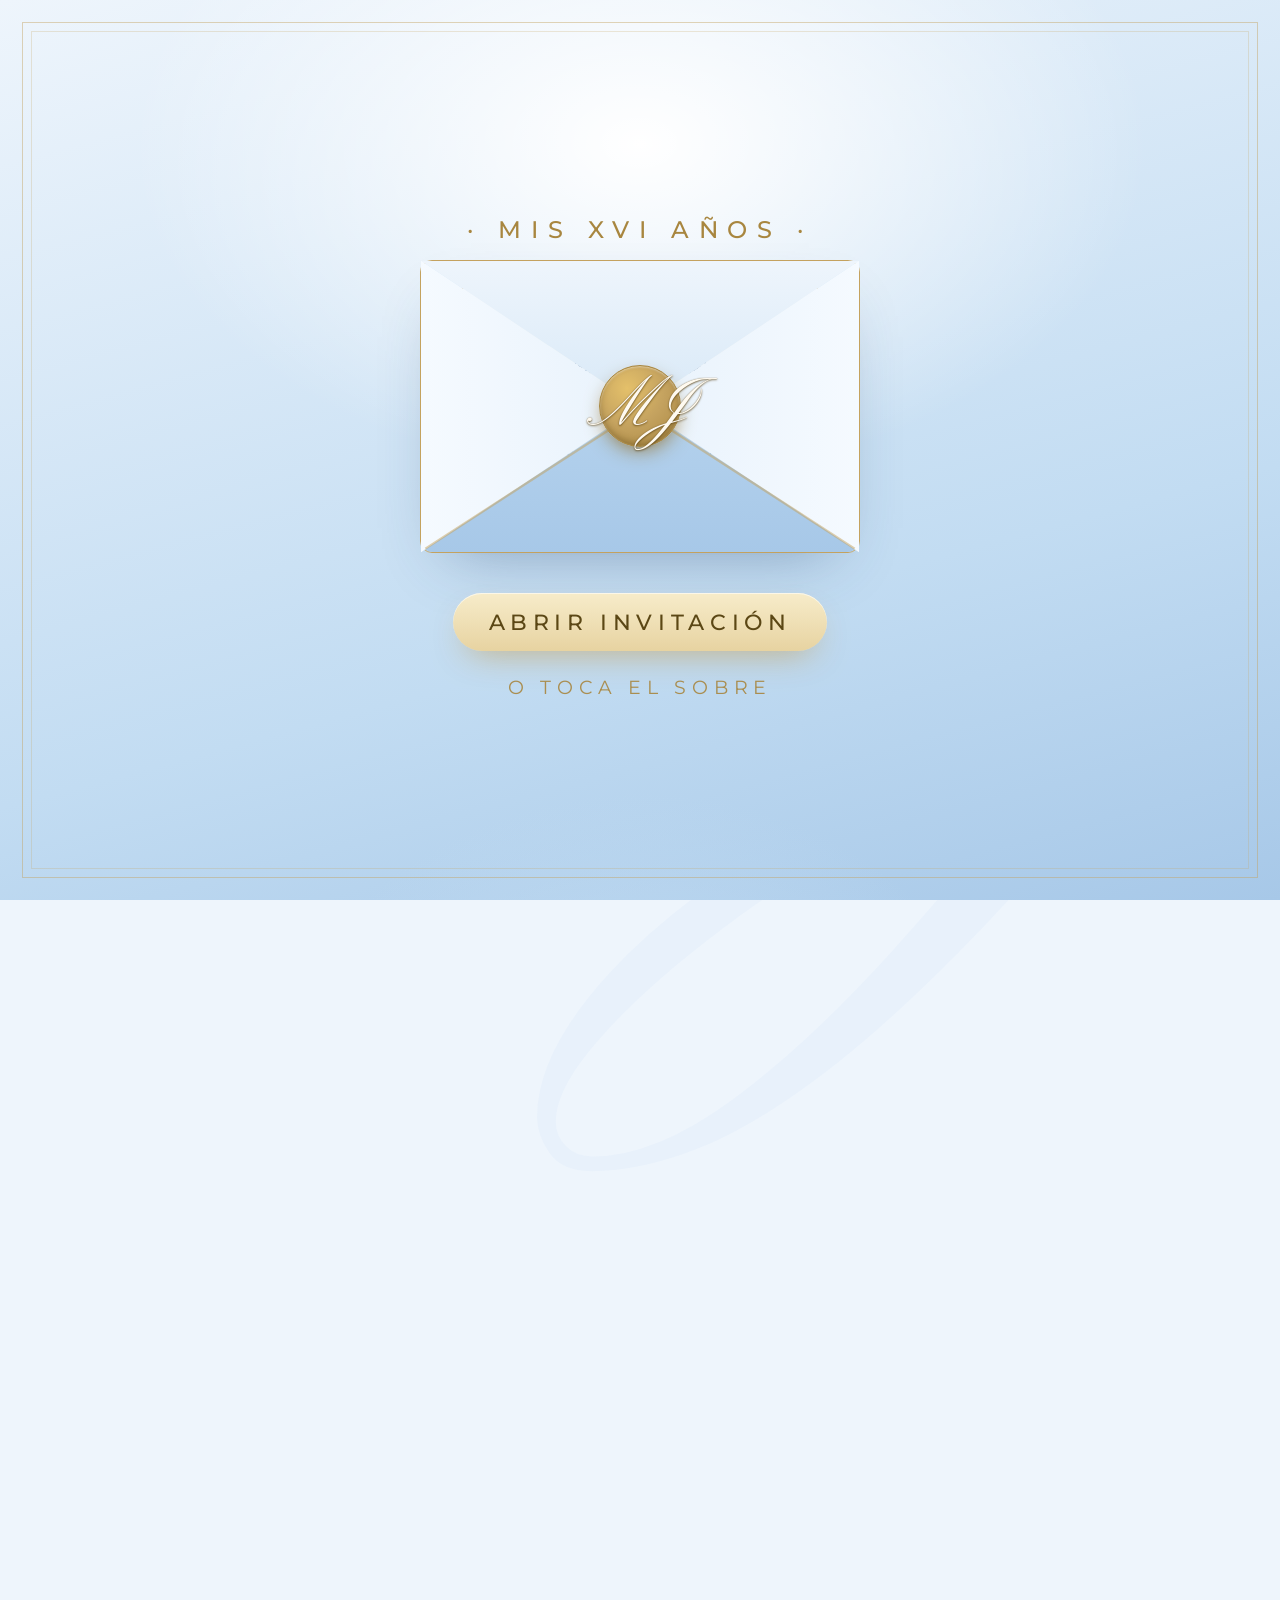
<file: invitacion-majo.html>
<!DOCTYPE html>
<html lang="es">
<head>
<meta charset="UTF-8" />
<meta name="viewport" content="width=device-width, initial-scale=1.0, viewport-fit=cover" />
<title>Mis XVI · María José</title>
<meta name="description" content="Con cariño, te invito a celebrar mis XVI años — María José Perdomo Trujillo" />
<link rel="preconnect" href="https://fonts.googleapis.com" />
<link rel="preconnect" href="https://fonts.gstatic.com" crossorigin />
<link href="https://fonts.googleapis.com/css2?family=Cormorant+Garamond:ital,wght@0,300;0,400;0,500;0,600;1,300;1,400&family=Pinyon+Script&family=Montserrat:wght@300;400;500&display=swap" rel="stylesheet" />
<link rel="stylesheet" href="styles.css" />
</head>
<!-- ============================================================
     📷  PLANTILLA DE IMÁGENES  (dónde van las fotos)
     ------------------------------------------------------------
     1) Crea una carpeta llamada  "fotos"  junto a este archivo.
     2) Guarda ahí tus imágenes y deja estos nombres (o cámbialos):
          fotos/maria-jose.jpg   → FOTO PRINCIPAL  (vertical 3:4, ~900x1200)
          fotos/recuerdo-1.jpg   → GALERÍA grande   (horizontal 16:9, ~1280x720)
          fotos/recuerdo-2.jpg   → GALERÍA pequeña  (cuadrada 1:1, ~800x800)
          fotos/recuerdo-3.jpg   → GALERÍA pequeña  (cuadrada 1:1, ~800x800)
     Mientras no exista la foto, se ve un recuadro "Tu foto aquí".
     Cada bloque de foto está marcado abajo con  <!-- 📷 FOTO ... -->
     ============================================================ -->
<body class="locked">

<div class="bg"><span class="watermark">MJ</span></div>

<!-- esquinas doradas del marco -->
<div class="frame">
  <span class="corner tl"><svg viewBox="0 0 42 42" fill="none" stroke="#c4a25f" stroke-width="1"><path d="M2 40 C 2 18, 18 2, 40 2"/><path d="M2 30 C 2 15, 15 2, 30 2" opacity=".55"/><path d="M2 21 C 2 12, 12 2, 21 2" opacity=".35"/><circle cx="9" cy="9" r="1.7" fill="#c4a25f" stroke="none"/></svg></span>
  <span class="corner tr"><svg viewBox="0 0 42 42" fill="none" stroke="#c4a25f" stroke-width="1"><path d="M2 40 C 2 18, 18 2, 40 2"/><path d="M2 30 C 2 15, 15 2, 30 2" opacity=".55"/><path d="M2 21 C 2 12, 12 2, 21 2" opacity=".35"/><circle cx="9" cy="9" r="1.7" fill="#c4a25f" stroke="none"/></svg></span>
  <span class="corner bl"><svg viewBox="0 0 42 42" fill="none" stroke="#c4a25f" stroke-width="1"><path d="M2 40 C 2 18, 18 2, 40 2"/><path d="M2 30 C 2 15, 15 2, 30 2" opacity=".55"/><path d="M2 21 C 2 12, 12 2, 21 2" opacity=".35"/><circle cx="9" cy="9" r="1.7" fill="#c4a25f" stroke="none"/></svg></span>
  <span class="corner br"><svg viewBox="0 0 42 42" fill="none" stroke="#c4a25f" stroke-width="1"><path d="M2 40 C 2 18, 18 2, 40 2"/><path d="M2 30 C 2 15, 15 2, 30 2" opacity=".55"/><path d="M2 21 C 2 12, 12 2, 21 2" opacity=".35"/><circle cx="9" cy="9" r="1.7" fill="#c4a25f" stroke="none"/></svg></span>
</div>

<!-- ===== DEFINICIONES SVG (mariposas + filigrana) ===== -->
<svg width="0" height="0" style="position:absolute" aria-hidden="true"><defs>
  <linearGradient id="bgrad" x1="0" y1="0" x2="1" y2="1">
    <stop offset="0%" stop-color="#eaf3fc"/><stop offset="50%" stop-color="#a7c8e8"/><stop offset="100%" stop-color="#7ea9d6"/>
  </linearGradient>
  <linearGradient id="ggrad" x1="0" y1="0" x2="1" y2="1">
    <stop offset="0%" stop-color="#f6efdc"/><stop offset="50%" stop-color="#e7d3a1"/><stop offset="100%" stop-color="#c4a25f"/>
  </linearGradient>
  <!-- mariposa azul (contorno dorado) -->
  <symbol id="bf" viewBox="0 0 100 100">
    <g class="w" fill="url(#bgrad)" stroke="#c4a25f" stroke-width="1" stroke-opacity=".65">
      <path d="M50 40 C 62 12, 94 9, 89 34 C 86 49, 64 49, 50 46 Z"/>
      <path d="M50 40 C 38 12, 6 9, 11 34 C 14 49, 36 49, 50 46 Z"/>
      <path d="M50 49 C 60 55, 80 60, 73 77 C 67 90, 52 74, 50 58 Z"/>
      <path d="M50 49 C 40 55, 20 60, 27 77 C 33 90, 48 74, 50 58 Z"/>
    </g>
    <g fill="#c4a25f" opacity=".7"><circle cx="68" cy="30" r="2.4"/><circle cx="32" cy="30" r="2.4"/></g>
    <ellipse cx="50" cy="49" rx="2" ry="15" fill="#5f86b6"/>
    <path d="M50 35 C 47 24, 41 21, 37 19" fill="none" stroke="#5f86b6" stroke-width="1.1" stroke-linecap="round"/>
    <path d="M50 35 C 53 24, 59 21, 63 19" fill="none" stroke="#5f86b6" stroke-width="1.1" stroke-linecap="round"/>
  </symbol>
  <!-- mariposa dorada -->
  <symbol id="bf-gold" viewBox="0 0 100 100">
    <g class="w" fill="url(#ggrad)" stroke="#a8863f" stroke-width="1" stroke-opacity=".7">
      <path d="M50 40 C 62 12, 94 9, 89 34 C 86 49, 64 49, 50 46 Z"/>
      <path d="M50 40 C 38 12, 6 9, 11 34 C 14 49, 36 49, 50 46 Z"/>
      <path d="M50 49 C 60 55, 80 60, 73 77 C 67 90, 52 74, 50 58 Z"/>
      <path d="M50 49 C 40 55, 20 60, 27 77 C 33 90, 48 74, 50 58 Z"/>
    </g>
    <g fill="#fff" opacity=".55"><circle cx="68" cy="30" r="2.4"/><circle cx="32" cy="30" r="2.4"/></g>
    <ellipse cx="50" cy="49" rx="2" ry="15" fill="#a8863f"/>
    <path d="M50 35 C 47 24, 41 21, 37 19" fill="none" stroke="#a8863f" stroke-width="1.1" stroke-linecap="round"/>
    <path d="M50 35 C 53 24, 59 21, 63 19" fill="none" stroke="#a8863f" stroke-width="1.1" stroke-linecap="round"/>
  </symbol>
  <!-- filigrana con mariposa al centro -->
  <symbol id="flourish" viewBox="0 0 240 48">
    <g stroke="#c4a25f" stroke-width="1.4" fill="none" stroke-linecap="round">
      <path d="M138 24 C 154 24, 160 12, 174 16 C 186 19, 182 30, 194 29 C 202 28, 203 20, 210 21 C 216 22, 215 27, 220 26"/>
      <path d="M102 24 C 86 24, 80 12, 66 16 C 54 19, 58 30, 46 29 C 38 28, 37 20, 30 21 C 24 22, 25 27, 20 26"/>
    </g>
    <g fill="#c4a25f"><circle cx="222" cy="25.5" r="2"/><circle cx="18" cy="25.5" r="2"/></g>
    <use href="#bf" x="104" y="8" width="32" height="32"/>
  </symbol>
  <!-- destello de 4 puntas -->
  <symbol id="spark" viewBox="0 0 24 24">
    <path d="M12 1 C 12.6 7.5 16.5 11.4 23 12 C 16.5 12.6 12.6 16.5 12 23 C 11.4 16.5 7.5 12.6 1 12 C 7.5 11.4 11.4 7.5 12 1 Z" fill="currentColor"/>
  </symbol>
</defs></svg>

<!-- ===== PORTADA (SOBRE) ===== -->
<div class="cover" id="cover">
  <div class="frame-in"></div>
  <div class="eyebrow">· Mis XVI años ·</div>

  <div class="env-scene">
    <div class="envelope" id="envelope">
      <!-- carta oculta que sube al abrir -->
      <div class="letter">
        <div class="l-mono script">María José</div>
        <div class="l-sub">Mis XVI años</div>
        <span class="l-line"></span>
        <div class="l-date">Sábado 12 · Sep · 2026</div>
      </div>
      <div class="env-flap-left"></div>
      <div class="env-flap-right"></div>
      <div class="env-flap-bottom"></div>
      <svg class="env-seams" viewBox="0 0 300 200" preserveAspectRatio="none" aria-hidden="true">
        <path d="M3 197 L150 102 L297 197" fill="none" stroke="#c4a25f" stroke-opacity=".5" stroke-width="1.6" stroke-linejoin="round"/>
      </svg>
      <div class="env-flap-top"></div>
      <span class="seal">MJ</span>
    </div>
  </div>

  <div class="guest" id="coverGuest" hidden>
    <span class="label">Reservado para</span>
    <span class="who" id="coverGuestName"></span>
  </div>

  <button class="open-btn" id="openBtn">Abrir invitación</button>
  <div class="cover-cap">o toca el sobre</div>
</div>

<!-- ===== CONTENIDO ===== -->
<main class="scroller">

  <!-- HERO / RESUMEN (toda la info principal aquí arriba) -->
  <section class="hero" id="top">
    <div class="inner">
      <div class="eyebrow">Te espero para celebrar mis XVI</div>
      <div class="script name">María José</div>
      <div class="surname">Perdomo Trujillo</div>
      <svg class="flourish" style="margin:14px auto 2px"><use href="#flourish"/></svg>

      <div class="facts">
        <div class="fact"><label>Fecha</label><b>Sábado 12 de Septiembre, 2026</b></div>
        <div class="fact"><label>Hora</label><b>7:00 p. m.</b></div>
        <div class="fact"><label>Lugar</label><b>Hacienda Santa Clara</b><span>Vía al Caguán</span></div>
      </div>

      <div class="quick">
        <a class="btn" href="https://www.google.com/maps/search/?api=1&query=Hacienda%20Santa%20Clara%20v%C3%ADa%20al%20Cagu%C3%A1n" target="_blank" rel="noopener">Ver mapa</a>
        <a class="btn" href="#confirmar">Confirmar</a>
      </div>

      <button class="scroll-more" id="scrollMore">Desliza para ver más<span class="l"></span></button>
    </div>
  </section>

  <!-- INTRO + FOTO PRINCIPAL -->
  <section>
    <div class="inner reveal">
      <svg class="deco-bf"><use href="#bf"/></svg>
      <div class="eyebrow">Bienvenid@</div>

      <!-- 📷 FOTO PRINCIPAL — vertical 3:4 (~900x1200). Cambia el nombre del archivo si quieres. -->
      <div class="photo photo-portrait">
        <img src="fotos/maria-jose.jpg" alt="María José"
             onerror="this.style.display='none';this.nextElementSibling.style.display='flex'">
        <div class="photo-ph">
          <svg viewBox="0 0 24 24" fill="none" stroke="currentColor" stroke-width="1.2"><rect x="3" y="6" width="18" height="14" rx="2"/><circle cx="12" cy="13" r="3.2"/><path d="M8.5 6 9.8 4h4.4L15.5 6"/></svg>
          Tu foto aquí
          <small>fotos/maria-jose.jpg</small>
        </div>
      </div>

      <p class="lead" style="margin-top:26px">Cumplir XVI es como abrir las alas por primera vez.<br/>Me encantaría que estés ahí cuando <em>emprenda el vuelo</em>.</p>
    </div>
  </section>

  <!-- CUENTA REGRESIVA -->
  <section>
    <div class="inner reveal">
      <div class="eyebrow">Falta poco</div>
      <h2 class="serif-title" style="margin-top:6px">Para este gran día</h2>
      <svg class="flourish"><use href="#flourish"/></svg>
      <div class="countdown" id="cd">
        <div class="cd"><div class="n" id="cd-d">--</div><div class="u">Días</div></div>
        <div class="cd"><div class="n" id="cd-h">--</div><div class="u">Horas</div></div>
        <div class="cd"><div class="n" id="cd-m">--</div><div class="u">Min</div></div>
        <div class="cd"><div class="n" id="cd-s">--</div><div class="u">Seg</div></div>
      </div>
    </div>
  </section>

  <!-- PROGRAMA / ITINERARIO  (EDITA los horarios a tu gusto) -->
  <section>
    <div class="inner reveal">
      <div class="eyebrow">El gran día</div>
      <h2 class="serif-title" style="margin-top:6px">Programa</h2>
      <svg class="flourish"><use href="#flourish"/></svg>
      <div class="timeline">
        <div class="tl-item"><span class="dot"><svg viewBox="0 0 24 24" fill="none" stroke="#c4a25f" stroke-width="1.3" stroke-linecap="round"><path d="M7 3h10l-1 7a4 4 0 0 1-8 0z"/><path d="M12 14v5"/><path d="M8.5 21h7"/></svg></span>
          <div class="t">7:00 p. m.</div><div class="n">Recepción</div></div>
        <div class="tl-item"><span class="dot"><svg viewBox="0 0 24 24" fill="none" stroke="#c4a25f" stroke-width="1.3" stroke-linecap="round"><path d="M5 3v7a2 2 0 0 0 4 0V3M7 10v11"/><path d="M17 3c-1.6 0-2.6 2-2.6 5s1 4 2.6 4M17 3v18"/></svg></span>
          <div class="t">8:00 p. m.</div><div class="n">Cena</div></div>
        <div class="tl-item"><span class="dot"><svg viewBox="0 0 24 24" fill="none" stroke="#c4a25f" stroke-width="1.3" stroke-linecap="round"><path d="M6 3l3 7-3 1.5"/><path d="M18 3l-3 7 3 1.5"/><path d="M5.5 21h6M12.5 21h6"/></svg></span>
          <div class="t">9:30 p. m.</div><div class="n">Vals &amp; Brindis</div></div>
        <div class="tl-item"><span class="dot"><svg viewBox="0 0 24 24" fill="#c4a25f" stroke="none"><path d="M9 17a3 3 0 1 1-2-2.83V5l11-2v9.17A3 3 0 1 1 16 14V7.2L9 8.6V17z"/></svg></span>
          <div class="t">10:30 p. m.</div><div class="n">¡A bailar!</div></div>
      </div>
    </div>
  </section>

  <!-- VESTIMENTA -->
  <section>
    <div class="inner reveal">
      <div class="eyebrow">Código de vestimenta</div>
      <div class="dress">Formal</div>
      <svg class="flourish"><use href="#flourish"/></svg>
    </div>
  </section>

  <!-- COLOR RESERVADO -->
  <section>
    <div class="inner reveal">
      <svg class="deco-bf"><use href="#bf-gold"/></svg>
      <div class="eyebrow" style="margin-bottom:18px">Color reservado</div>
      <div class="card">
        <div class="swatch"></div>
        <div class="big">Azul bebé</div>
        <p class="mut" style="margin-top:6px">Este tono está reservado para la festejada.<br/>Con cariño te pedimos no usarlo. ¡Gracias!</p>
      </div>
    </div>
  </section>

  <!-- GALERÍA / RECUERDOS -->
  <section>
    <div class="inner reveal">
      <div class="eyebrow">Recuerdos</div>
      <h2 class="serif-title" style="margin-top:6px">Mis momentos</h2>
      <svg class="flourish"><use href="#flourish"/></svg>

      <div class="gallery">
        <!-- 📷 GALERÍA grande — horizontal 16:9 (~1280x720) -->
        <div class="photo photo-g wide">
          <img src="fotos/recuerdo-1.jpg" alt="Recuerdo 1" onerror="this.style.display='none';this.nextElementSibling.style.display='flex'">
          <div class="photo-ph"><svg viewBox="0 0 24 24" fill="none" stroke="currentColor" stroke-width="1.2"><rect x="3" y="6" width="18" height="14" rx="2"/><circle cx="12" cy="13" r="3.2"/><path d="M8.5 6 9.8 4h4.4L15.5 6"/></svg>Tu foto aquí<small>fotos/recuerdo-1.jpg</small></div>
        </div>
        <!-- 📷 GALERÍA pequeña — cuadrada 1:1 (~800x800) -->
        <div class="photo photo-g">
          <img src="fotos/recuerdo-2.jpg" alt="Recuerdo 2" onerror="this.style.display='none';this.nextElementSibling.style.display='flex'">
          <div class="photo-ph"><svg viewBox="0 0 24 24" fill="none" stroke="currentColor" stroke-width="1.2"><rect x="3" y="6" width="18" height="14" rx="2"/><circle cx="12" cy="13" r="3.2"/><path d="M8.5 6 9.8 4h4.4L15.5 6"/></svg>Tu foto aquí<small>recuerdo-2.jpg</small></div>
        </div>
        <!-- 📷 GALERÍA pequeña — cuadrada 1:1 (~800x800) -->
        <div class="photo photo-g">
          <img src="fotos/recuerdo-3.jpg" alt="Recuerdo 3" onerror="this.style.display='none';this.nextElementSibling.style.display='flex'">
          <div class="photo-ph"><svg viewBox="0 0 24 24" fill="none" stroke="currentColor" stroke-width="1.2"><rect x="3" y="6" width="18" height="14" rx="2"/><circle cx="12" cy="13" r="3.2"/><path d="M8.5 6 9.8 4h4.4L15.5 6"/></svg>Tu foto aquí<small>recuerdo-3.jpg</small></div>
        </div>
      </div>
    </div>
  </section>

  <!-- LLUVIA DE SOBRES -->
  <section>
    <div class="inner reveal">
      <svg class="deco-bf"><use href="#bf-gold"/></svg>
      <div class="eyebrow" style="margin-bottom:18px">Lluvia de sobres</div>
      <div class="card">
        <p class="mut" style="font-size:1.3rem">Tu presencia es mi mejor regalo.<br/>Si deseas obsequiarme algo, agradezco de corazón la <em>lluvia de sobres</em>.</p>
      </div>
    </div>
  </section>

  <!-- CONFIRMAR -->
  <section id="confirmar">
    <div class="inner reveal">
      <svg class="deco-bf"><use href="#bf"/></svg>
      <div class="eyebrow">Confirma tu asistencia</div>
      <h2 class="serif-title" style="margin-top:6px">¡No sería lo mismo sin ti!</h2>
      <p class="lead" style="margin-top:10px">Avísame que vienes a celebrar conmigo.</p>
      <div style="display:flex;flex-direction:column;align-items:center;gap:14px">
        <a class="btn wa" id="waBtn" href="#" target="_blank" rel="noopener">Confirmar · 315 784 3568</a>
        <a class="btn wa" id="waBtn2" href="#" target="_blank" rel="noopener" style="margin-top:0">Confirmar · 317 511 0288</a>
      </div>
    </div>
  </section>

  <!-- FOOTER -->
  <footer class="reveal">
    <div class="crest">
      <span class="ring"></span><span class="ring2"></span>
      <svg class="bf-top"><use href="#bf-gold"/></svg>
      <span class="mj">MJ</span>
    </div>
    <div class="script name" style="margin-top:10px">María José</div>
    <div class="small">Mis XVI · 12.09.2026</div>
  </footer>

</main>

<button class="music-btn" id="musicBtn" title="Música" aria-label="Música">
  <svg viewBox="0 0 24 24" fill="currentColor"><path d="M9 17a3 3 0 1 1-2-2.83V5l11-2v9.17A3 3 0 1 1 16 14V7.2L9 8.6V17z"/></svg>
</button>
<audio id="bgAudio" loop preload="none" src="musica.mp3"></audio>

<script src="script.js" defer></script>
</body>
</html>
</file>
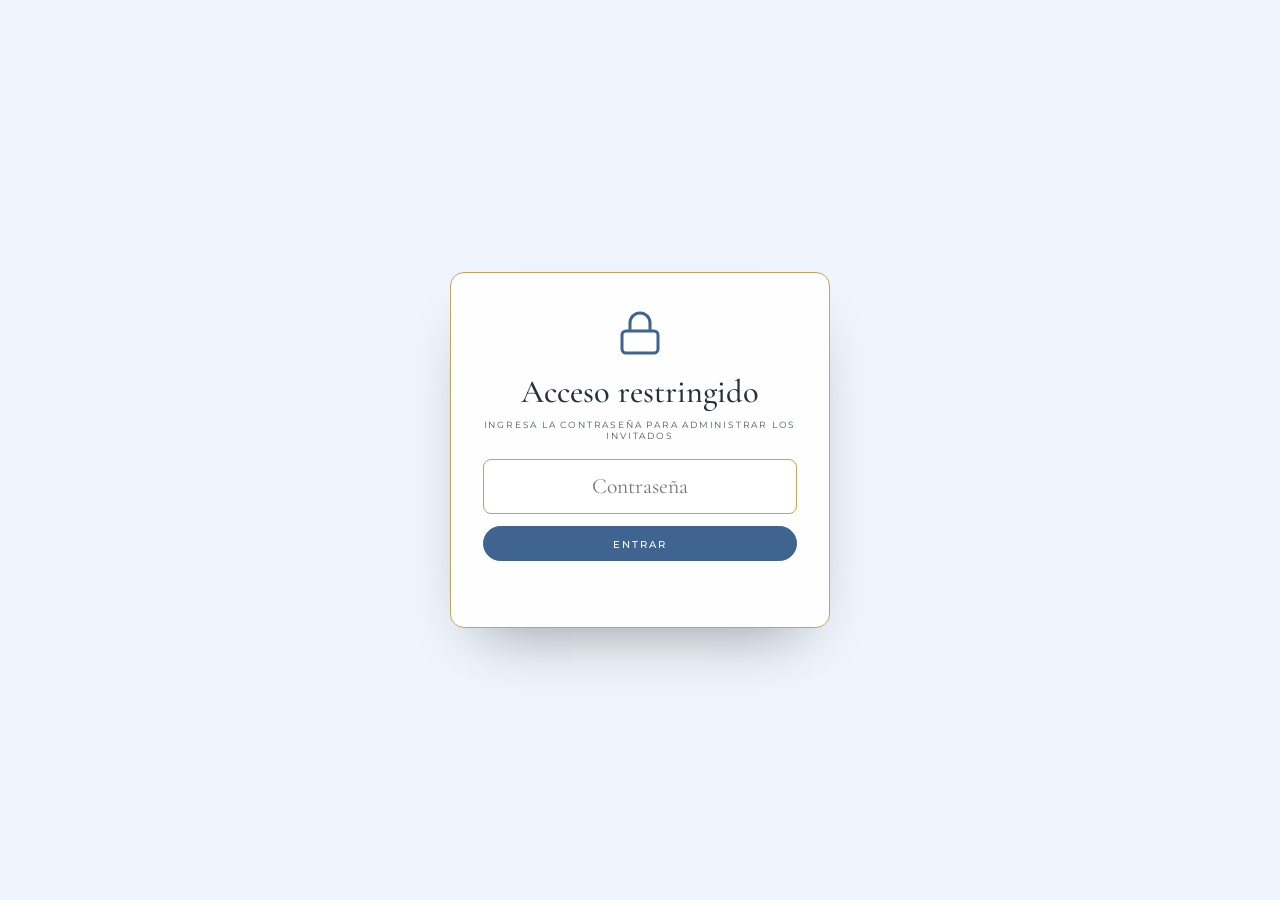
<file: links_invitacion.html>
<!DOCTYPE html>
<html lang="es">
<head>
<meta charset="UTF-8">
<meta name="viewport" content="width=device-width, initial-scale=1.0">
<title>Lista de invitados · XV María José</title>
<link rel="preconnect" href="https://fonts.googleapis.com">
<link rel="preconnect" href="https://fonts.gstatic.com" crossorigin>
<link href="https://fonts.googleapis.com/css2?family=Cormorant+Garamond:ital,wght@0,300;0,400;0,500;0,600;1,300;1,400&family=Pinyon+Script&family=Montserrat:wght@300;400;500;600&display=swap" rel="stylesheet">
<style>
:root{
  --bb-50:#f5faff;
  --bb-100:#eef5fc;
  --bb-200:#dcebf9;
  --bb-300:#c2dcf2;
  --bb-400:#a7c8e8;
  --bb-500:#7ea9d6;
  --bb-600:#3f648f;
  --ink:#243240;
  --ink-soft:#46586d;
  --gold:#c4a25f;
  --gold-2:#e7d3a1;
  --gold-3:#f6efdc;
  --gold-deep:#a8863f;
  --shadow:0 12px 30px -16px rgba(40,70,110,.4);
}
*{box-sizing:border-box;margin:0;padding:0}
html{font-size:clamp(14px,2.2vw,18px)}
body{
  font-family:'Cormorant Garamond',serif;color:var(--ink);background:var(--bb-100);
  -webkit-font-smoothing:antialiased;min-height:100vh;min-height:100dvh;
  display:flex;flex-direction:column;align-items:center;
}
.bg{
  position:fixed;inset:0;z-index:0;
  background:
    radial-gradient(900px 520px at 50% -6%,#fff,transparent 60%),
    radial-gradient(680px 480px at 112% 18%,var(--bb-200),transparent 55%),
    radial-gradient(680px 520px at -12% 82%,var(--bb-200),transparent 55%),
    linear-gradient(180deg,var(--bb-100),#fff 45%,var(--bb-100));
}
.watermark{
  position:fixed;top:50%;left:50%;transform:translate(-50%,-50%);
  font-family:'Pinyon Script',cursive;font-size:min(80vw,800px);line-height:1;
  color:rgba(126,169,214,.045);user-select:none;white-space:nowrap;pointer-events:none;z-index:0;
}

/* ===== ESTRUCTURA PRINCIPAL ===== */
.page-wrap{width:100%;max-width:940px;margin:0 auto;padding:0;position:relative;z-index:1;display:flex;flex-direction:column;align-items:center}

.header{
  width:100%;text-align:center;padding:clamp(32px,5vh,56px) 16px clamp(16px,3vh,28px);
  background:linear-gradient(180deg,rgba(255,255,255,.85),transparent);
}
.header .eyebrow{font-family:'Montserrat',sans-serif;font-weight:500;letter-spacing:.4em;text-transform:uppercase;font-size:clamp(.65rem,.9vw,.9rem);color:var(--gold-deep)}
.header h1{font-family:'Pinyon Script',cursive;font-size:clamp(2.4rem,12vw,4.4rem);color:var(--bb-600);font-weight:400;margin-top:4px}
.header .sub{font-family:'Montserrat',sans-serif;font-weight:300;letter-spacing:.3em;text-transform:uppercase;font-size:clamp(.65rem,.9vw,.9rem);color:var(--ink-soft);margin-top:8px}

.stats{
  width:100%;display:flex;justify-content:center;gap:clamp(12px,2vw,24px);
  padding:0 16px clamp(16px,3vh,24px);flex-wrap:wrap;
}
.stat{
  background:rgba(255,255,255,.88);border:1px solid rgba(196,162,95,.35);border-radius:10px;
  padding:clamp(10px,1.5vh,16px) clamp(16px,3vw,32px);text-align:center;
  min-width:clamp(90px,18vw,160px);flex:1;max-width:220px;box-shadow:var(--shadow);
}
.stat .n{font-size:clamp(1.8rem,4.5vw,2.8rem);font-weight:500;color:var(--bb-600);line-height:1}
.stat .l{font-family:'Montserrat',sans-serif;font-size:clamp(.55rem,.7vw,.7rem);letter-spacing:.22em;text-transform:uppercase;color:var(--ink-soft);margin-top:4px}

.search-bar{
  position:relative;width:100%;max-width:600px;margin:0 auto clamp(14px,2vh,22px);padding:0 16px;
}
.search-bar input{
  width:100%;padding:clamp(14px,2vh,18px) clamp(14px,2vw,24px) clamp(14px,2vh,18px) clamp(40px,8vw,56px);
  border:1px solid rgba(196,162,95,.4);border-radius:999px;
  font-family:'Cormorant Garamond',serif;font-size:clamp(1rem,2.2vw,1.5rem);color:var(--ink);
  background:rgba(255,255,255,.92);box-shadow:var(--shadow);outline:none;
  transition:border-color .3s, box-shadow .3s;
}
.search-bar input:focus{border-color:var(--gold);box-shadow:0 0 0 3px rgba(196,162,95,.2)}
.search-bar svg{
  position:absolute;left:clamp(28px,5vw,36px);top:50%;transform:translateY(-50%);
  width:clamp(16px,2.5vw,22px);height:clamp(16px,2.5vw,22px);
  color:var(--gold-deep);pointer-events:none;
}

.actions{
  width:100%;display:flex;justify-content:center;gap:clamp(8px,1.5vw,14px);
  padding:0 16px clamp(16px,3vh,24px);flex-wrap:wrap;
}
.btn{
  display:inline-flex;align-items:center;justify-content:center;gap:6px;
  font-family:'Montserrat',sans-serif;font-weight:500;letter-spacing:.2em;text-transform:uppercase;
  font-size:clamp(.55rem,.7vw,.7rem);text-decoration:none;cursor:pointer;
  border:1px solid var(--gold);border-radius:999px;
  padding:clamp(10px,1.2vh,12px) clamp(18px,3vw,28px);
  background:linear-gradient(180deg,#fff,var(--gold-3));color:var(--gold-deep);transition:.3s;
}
.btn:hover{background:var(--gold);color:#fff}
.btn.primary{background:var(--bb-600);color:#fff;border-color:var(--bb-600)}
.btn.primary:hover{background:var(--bb-500);border-color:var(--bb-500)}

.container{width:100%;max-width:900px;margin:0 auto;padding:0 16px clamp(40px,8vh,80px)}

.card{
  background:linear-gradient(180deg,rgba(255,255,255,.94),rgba(255,255,255,.8));
  border:1px solid rgba(196,162,95,.35);border-radius:12px;
  padding:clamp(14px,1.8vh,20px) clamp(14px,2.5vw,24px);
  margin-bottom:12px;box-shadow:var(--shadow);position:relative;
  display:flex;align-items:center;gap:clamp(10px,1.5vw,18px);
  transition:opacity .3s, transform .3s;
}
.card.hidden{display:none}
.card .badge{
  flex:0 0 auto;width:clamp(44px,6vw,60px);height:clamp(44px,6vw,60px);border-radius:50%;
  display:flex;align-items:center;justify-content:center;
  font-family:'Montserrat',sans-serif;font-weight:600;font-size:clamp(.9rem,1.4vw,1.2rem);
  background:var(--bb-600);color:var(--gold-2);
  box-shadow:0 4px 12px -4px rgba(63,100,143,.45);
}
.card .info{flex:1;min-width:0}
.card .info .name{font-size:clamp(1.1rem,2.5vw,2rem);color:var(--ink);font-weight:500;line-height:1.3;word-break:break-word}
.card .info .url{display:block;font-size:clamp(.65rem,1.1vw,1rem);color:var(--bb-500);word-break:break-all;margin-top:6px;font-family:'Montserrat',sans-serif}
.card .info .url a{color:var(--bb-500);text-decoration:none}
.card .info .url a:hover{text-decoration:underline;color:var(--bb-600)}
.card .btns{display:flex;gap:6px;flex:0 0 auto}
.card .btns a,.card .btns button{
  width:clamp(36px,4vw,44px);height:clamp(36px,4vw,44px);border-radius:50%;
  border:1px solid rgba(196,162,95,.3);
  display:flex;align-items:center;justify-content:center;cursor:pointer;text-decoration:none;
  background:rgba(255,255,255,.9);color:var(--bb-600);transition:.25s;font-size:0;
}
.card .btns a:hover,.card .btns button:hover{background:var(--gold);color:#fff;border-color:var(--gold)}
.card .btns svg{width:clamp(16px,2vw,20px);height:clamp(16px,2vw,20px)}
.card .btns .copied{background:#25d366!important;color:#fff!important;border-color:#25d366!important}

.modal-overlay{
  position:fixed;inset:0;z-index:100;background:rgba(36,50,64,.6);backdrop-filter:blur(3px);
  display:none;align-items:center;justify-content:center;padding:16px;
}
.modal-overlay.show{display:flex}
.modal{
  background:var(--bb-50);border:1px solid var(--gold);border-radius:14px;
  padding:clamp(24px,4vh,40px) clamp(20px,4vw,32px);
  max-width:clamp(320px,92vw,480px);width:100%;
  max-height:90vh;max-height:90dvh;overflow-y:auto;
  box-shadow:0 30px 60px -30px rgba(0,0,0,.5);position:relative;
}
.modal h2{font-family:'Cormorant Garamond',serif;font-weight:500;font-size:clamp(1.5rem,4vw,2.2rem);color:var(--ink);margin-bottom:clamp(14px,2vh,20px)}
.modal .field{margin-bottom:clamp(12px,1.8vh,18px)}
.modal .field label{display:block;font-family:'Montserrat',sans-serif;font-size:clamp(.6rem,.8vw,.75rem);letter-spacing:.26em;text-transform:uppercase;color:var(--gold-deep);margin-bottom:6px}
.modal .field input{
  width:100%;padding:clamp(10px,1.5vh,14px) clamp(12px,2vw,18px);
  border:1px solid rgba(196,162,95,.4);border-radius:8px;
  font-family:'Cormorant Garamond',serif;font-size:clamp(1rem,2.5vw,1.5rem);color:var(--ink);
  background:#fff;outline:none;transition:border-color .3s;
}
.modal .field input:focus{border-color:var(--gold)}
.modal .modal-actions{display:flex;gap:clamp(8px,1.5vw,12px);justify-content:flex-end;margin-top:clamp(16px,2.5vh,24px);flex-wrap:wrap}
.modal .close-btn{
  position:absolute;top:clamp(8px,1.5vh,14px);right:clamp(10px,2vw,18px);background:none;border:0;
  font-size:clamp(1.4rem,3vw,2rem);cursor:pointer;color:var(--ink-soft);line-height:1;
}

.empty{width:100%;text-align:center;padding:clamp(30px,6vh,50px) 16px;color:var(--ink-soft);font-size:clamp(1.1rem,2.5vw,1.6rem)}

footer{
  width:100%;text-align:center;padding:clamp(16px,3vh,28px) 16px clamp(32px,6vh,48px);
  font-family:'Montserrat',sans-serif;font-size:clamp(.55rem,.7vw,.65rem);letter-spacing:.2em;text-transform:uppercase;
  color:var(--ink-soft);
}

/* pantalla de login */
.login-screen{
  position:fixed;inset:0;z-index:200;background:var(--bb-100);
  display:flex;align-items:center;justify-content:center;padding:16px;
}
.login-box{
  background:rgba(255,255,255,.95);border:1px solid var(--gold);border-radius:14px;
  padding:clamp(24px,4vh,40px) clamp(20px,4vw,32px);
  max-width:clamp(300px,90vw,380px);width:100%;text-align:center;
  box-shadow:0 30px 60px -30px rgba(0,0,0,.4);
}
.login-icon{color:var(--bb-600);margin-bottom:10px}
.login-icon svg{width:clamp(36px,5vw,48px);height:clamp(36px,5vw,48px)}
.login-title{font-family:'Cormorant Garamond',serif;font-size:clamp(1.4rem,4vw,1.8rem);color:var(--ink);font-weight:500}
.login-sub{font-family:'Montserrat',sans-serif;font-size:clamp(.5rem,.65vw,.6rem);letter-spacing:.2em;text-transform:uppercase;color:var(--ink-soft);margin:8px 0 18px}
.login-input{
  width:100%;padding:clamp(10px,1.5vh,14px) clamp(12px,2vw,18px);
  border:1px solid rgba(196,162,95,.4);border-radius:8px;
  font-family:'Cormorant Garamond',serif;font-size:clamp(1rem,2vw,1.2rem);color:var(--ink);background:#fff;
  outline:none;transition:border-color .3s;text-align:center;
}
.login-input:focus{border-color:var(--gold)}
.login-error{font-family:'Montserrat',sans-serif;font-size:.55rem;color:#c0392b;margin-top:10px;min-height:20px}

/* ===== RESPONSIVE ===== */
@media (max-width:600px){
  .card{flex-wrap:wrap;padding:12px 14px;gap:10px}
  .card .info{width:calc(100% - 54px)}
  .card .badge{width:38px;height:38px;font-size:.8rem}
  .card .btns{width:100%;justify-content:flex-end;gap:5px;margin-top:2px}
  .card .btns a,.card .btns button{width:34px;height:34px}
  .card .btns svg{width:14px;height:14px}
  .stat{min-width:80px;padding:10px 12px;flex:1 1 0}
  .stat .n{font-size:1.6rem}
}
@media (max-width:380px){
  html{font-size:13px}
  .header{padding:20px 10px 12px}
  .card{padding:10px 12px}
  .card .btns a,.card .btns button{width:30px;height:30px}
  .card .btns svg{width:12px;height:12px}
  .modal{padding:20px 16px}
  .modal .modal-actions{flex-direction:column}
  .modal .modal-actions .btn{width:100%;justify-content:center}
  .btn{font-size:.5rem;padding:8px 14px}
  .search-bar input{padding:12px 14px 12px 36px;font-size:.9rem}
  .search-bar svg{left:22px;width:14px;height:14px}
  .stat{min-width:70px;padding:8px 10px}
  .stat .n{font-size:1.3rem}
  .login-box{padding:20px 16px}
}
@media (max-width:320px){
  html{font-size:12px}
  .header{padding:14px 8px 10px}
  .card{padding:8px 10px;gap:6px}
  .card .badge{width:32px;height:32px;font-size:.7rem}
  .card .info .name{font-size:.95rem}
  .card .btns{gap:4px}
  .card .btns a,.card .btns button{width:28px;height:28px}
  .card .btns svg{width:11px;height:11px}
  .search-bar input{padding:10px 12px 10px 32px;font-size:.8rem}
  .search-bar svg{left:18px;width:12px;height:12px}
  .stat{padding:6px 8px;min-width:60px}
  .stat .n{font-size:1.1rem}
  .modal{padding:16px 12px}
}
@media (min-width:768px){
  .card{padding:24px 28px;gap:22px}
  .card .badge{width:64px;height:64px;font-size:1.3rem}
  .card .btns{gap:10px}
  .card .btns a,.card .btns button{width:48px;height:48px}
  .card .btns svg{width:22px;height:22px}
}
@media (min-width:1200px){
  .page-wrap{max-width:1000px}
  .container{max-width:960px}
}
@media (prefers-reduced-motion:reduce){
  .card{transition:none}
}
</style>
</head>
<body>
<div class="bg"><span class="watermark">MJ</span></div>

<!-- Pantalla de login -->
<div class="login-screen" id="loginScreen">
  <div class="login-box">
    <div class="login-icon">
      <svg viewBox="0 0 24 24" fill="none" stroke="currentColor" stroke-width="1.5"><rect x="3" y="11" width="18" height="11" rx="2"/><path d="M7 11V7a5 5 0 0 1 10 0v4"/></svg>
    </div>
    <div class="login-title">Acceso restringido</div>
    <div class="login-sub">Ingresa la contraseña para administrar los invitados</div>
    <input class="login-input" type="password" id="loginPwd" placeholder="Contraseña" autocomplete="off">
    <button class="btn primary" id="loginBtn" style="width:100%;justify-content:center;margin-top:12px">Entrar</button>
    <div class="login-error" id="loginError"></div>
  </div>
</div>

<div class="page-wrap">
<div class="header">
  <div class="eyebrow">XV años · María José</div>
  <h1>Lista de invitados</h1>
  <div class="sub">12 de septiembre · 2026 · Hacienda Santa Clara</div>
</div>

<div class="stats" id="stats"></div>

<div class="search-bar">
  <svg viewBox="0 0 24 24" fill="none" stroke="currentColor" stroke-width="2"><circle cx="11" cy="11" r="7"/><path d="M16.5 16.5L21 21"/></svg>
  <input type="text" id="searchInput" placeholder="Buscar por nombre de tarjeta..." autocomplete="off">
</div>

<div class="actions">
  <button class="btn primary" id="addBtn">
    <svg viewBox="0 0 24 24" fill="none" stroke="currentColor" stroke-width="2.5" width="14" height="14"><path d="M12 5v14M5 12h14"/></svg>
    Nueva tarjeta
  </button>
  <button class="btn" id="exportBtn">
    <svg viewBox="0 0 24 24" fill="none" stroke="currentColor" stroke-width="2" width="14" height="14"><path d="M21 15v4a2 2 0 0 1-2 2H5a2 2 0 0 1-2-2v-4M7 10l5 5 5-5M12 15V3"/></svg>
    Exportar
  </button>
</div>

<div class="container" id="list"></div>

<footer>Hecho con cariño para los XV de María José &middot; <span id="footerCount"></span></footer>
</div>

<!-- Modal nueva tarjeta -->
<div class="modal-overlay" id="modal">
  <div class="modal">
    <button class="close-btn" id="modalClose">&times;</button>
    <h2 id="modalTitle">Nueva tarjeta</h2>
    <div class="field">
      <label>Nombre de la tarjeta</label>
      <input type="text" id="modalNombre" placeholder="Ej: Familia Pérez">
    </div>
    <div class="field">
      <label>Invitados</label>
      <input type="number" id="modalInvitados" placeholder="Ej: 4" min="1" value="1">
    </div>
    <div class="modal-actions">
      <button class="btn" id="modalCancel">Cancelar</button>
      <button class="btn primary" id="modalSave">Crear tarjeta</button>
    </div>
  </div>
</div>

<script>
var BASE = "https://tarjeta-majo.vercel.app";
var DATA = [{"nombre": "ANDRES LEONARDO PEÑA Y HERMANA", "invitados": 1}, {"nombre": "ERICK SAMUEL Y PADRES", "invitados": 3}, {"nombre": "FAMILIA CERQUERA HERNANDEZ", "invitados": 1}, {"nombre": "FAMILIA NINCO GARCIA", "invitados": 1}, {"nombre": "JUAN FELIPE NIETO", "invitados": 1}, {"nombre": "SR ANDRES SANTIAGO FORERO", "invitados": 1}, {"nombre": "SR ANTONIO TRUJILLO", "invitados": 1}, {"nombre": "SR, EDINSON Y ESPOSA", "invitados": 1}, {"nombre": "SR,.ANDRES MANJARRES Y ESPOSA", "invitados": 1}, {"nombre": "SR. ANDRES TOLEDO Y ESPOSA", "invitados": 1}, {"nombre": "SR. ANTONIO HERNANDEZ Y ESPOSA", "invitados": 1}, {"nombre": "SR. CARLOS ANDRES GALINDEZ Y ESPOSA", "invitados": 1}, {"nombre": "SR. CARLOS ANDRES GALINDEZ Y ESPOSA", "invitados": 1}, {"nombre": "SR. CHARLES MONTAÑO Y ACOMPAÑANTE", "invitados": 1}, {"nombre": "SR. DIEGO CASTRO Y ESPOSA", "invitados": 1}, {"nombre": "SR. EDUAR FELIPE YAÑEZ", "invitados": 1}, {"nombre": "SR. EFREN", "invitados": 1}, {"nombre": "SR. FRANK SANTIAGO CORDOBA", "invitados": 1}, {"nombre": "SR. GERARDO TOLEDO Y ESPOSA", "invitados": 1}, {"nombre": "SR. GILDARDO BARRTETO PALACIOS", "invitados": 1}, {"nombre": "SR. GUILLERMO DEVIA Y ESPOSA", "invitados": 1}, {"nombre": "SR. HUGO, ESPOSA Y SUEGRA", "invitados": 3}, {"nombre": "SR. IVAN  CERQUERA, ESPOSA E HIJA O", "invitados": 3}, {"nombre": "SR. JAVIER DIAZ Y ESPOSA", "invitados": 1}, {"nombre": "SR. JAVIER MAURICIO PATIÑO, ESPOSA Y PADRE", "invitados": 3}, {"nombre": "SR. JHON JAIRO PALACIOS Y ESPOSA", "invitados": 1}, {"nombre": "SR. JOHAN DAVID MOTTA", "invitados": 1}, {"nombre": "SR. JORGE CAICEDO Y ESPOSA", "invitados": 1}, {"nombre": "SR. JORGE Y ESPOSA", "invitados": 1}, {"nombre": "SR. JUAN SEBASTIAN CASTAÑEDA", "invitados": 1}, {"nombre": "SR. JUAN SEBASTIAN OLAYA Y ACOMPAÑANTE", "invitados": 1}, {"nombre": "SR. LINA GARCIA ESPOSO E HIJO O", "invitados": 3}, {"nombre": "Sr. LUIS CARLOS Y ESPOSA", "invitados": 1}, {"nombre": "SR. RAFAEL Y ESPOSA", "invitados": 1}, {"nombre": "SR. REINALDO GALINDEZ Y ESPOSA", "invitados": 1}, {"nombre": "SR. REINALDO SIERRA Y ESPOSA", "invitados": 1}, {"nombre": "SR. SEBASTIAN AVILA SANCHEZ", "invitados": 1}, {"nombre": "SR. VILLY Y ESPOSA", "invitados": 1}, {"nombre": "SR. WIILIAM Y ESPOSA", "invitados": 1}, {"nombre": "SR. WILLIAM Y ESPOSA", "invitados": 1}, {"nombre": "SR. WILMER QUIROGA Y ESPOSA", "invitados": 1}, {"nombre": "SR.JAVIER PERDOMO BARRIOS", "invitados": 1}, {"nombre": "SR.JOSE LIZARDO Y ESPOSA", "invitados": 1}, {"nombre": "SR.NICOLAS PENAGOS", "invitados": 1}, {"nombre": "SR.SEBASTIAN PERDOMO Y COMPAÑÍA JEJJE", "invitados": 2}, {"nombre": "SRA FLOR CERQUERA Y ESPOSO", "invitados": 2}, {"nombre": "SRA MARINA RIVAS", "invitados": 1}, {"nombre": "SRA,. IDALY SIERRA Y ESPOSO", "invitados": 1}, {"nombre": "SRA.  MIRIAN VALENZUELA", "invitados": 1}, {"nombre": "SRA. ALEJANDRA RAMIREZ Y ESPOSO", "invitados": 1}, {"nombre": "SRA. ARGENIS QUINTERO PALACIOS", "invitados": 1}, {"nombre": "SRA. BERCELIA PALACIOS VALENZUELA", "invitados": 1}, {"nombre": "SRA. DENNIS MILENA OTERO Y ESPOSO", "invitados": 1}, {"nombre": "SRA. INGRID Y ESPOSO", "invitados": 1}, {"nombre": "SRA. JIMENA QUIROGA", "invitados": 1}, {"nombre": "SRA. JUDITH PALACIOS Y ESPOSO", "invitados": 1}, {"nombre": "SRA. LUZ MERY PALACIOS E HIJO", "invitados": 1}, {"nombre": "SRA. MERCEDES CERQUERA", "invitados": 1}, {"nombre": "SRA. OLGA MARIA CERQUERA  E HIJOS", "invitados": 3}, {"nombre": "SRA. SANDRA RAMIREZ Y ACOMPAÑANTE", "invitados": 1}, {"nombre": "SRA. YICELA ANDREA CERQUERA", "invitados": 1}, {"nombre": "SRA.BELLANIRE PALACIOS VALENZUELA", "invitados": 1}, {"nombre": "SRA.MARIA ANTONIA TRUJILLO Y ESPOSO", "invitados": 1}, {"nombre": "SRA.MARICELA GONZALEZ E HIJO", "invitados": 2}, {"nombre": "SRA.NORALBA PERDOMO", "invitados": 1}, {"nombre": "SRTA. ISABELLA CALDERON", "invitados": 1}, {"nombre": "SRTA. ISABELLA VASQUEZ ROJAS Y SR.PADRE", "invitados": 1}, {"nombre": "SRTA. JUANITA ALDANA TELLO", "invitados": 1}];

/* ---- protección con contraseña ---- */
(function(){
  var PWD='majo123';
  var s=new URLSearchParams(location.search);
  if(s.get('pwd')===PWD){try{sessionStorage.setItem('mj_auth','1');}catch(e){}}
  var auth=false;
  try{auth=sessionStorage.getItem('mj_auth')==='1';}catch(e){}
  if(!auth){
    document.getElementById('loginScreen').style.display='flex';
    var inp=document.getElementById('loginPwd');
    var err=document.getElementById('loginError');
    function check(){
      if(inp.value===PWD){
        try{sessionStorage.setItem('mj_auth','1');}catch(e){}
        document.getElementById('loginScreen').style.display='none';
        document.querySelectorAll('.header,.stats,.search-bar,.actions,.container,footer').forEach(function(el){
          el.style.display='';
        });
        render('');
      }else{
        err.textContent='Contraseña incorrecta';
        inp.value='';inp.focus();
      }
    }
    document.getElementById('loginBtn').addEventListener('click',check);
    inp.addEventListener('keydown',function(e){if(e.key==='Enter')check()});
    inp.focus();
    document.querySelectorAll('.header,.stats,.search-bar,.actions,.container,footer').forEach(function(el){
      el.style.display='none';
    });
  }else{
    document.getElementById('loginScreen').style.display='none';
  }
})();

function loadSaved(){
  try{var d=localStorage.getItem('mj_tarjetas');if(d){var p=JSON.parse(d);if(Array.isArray(p)&&p.length)DATA=p;}}catch(e){}
}
function saveData(){
  try{localStorage.setItem('mj_tarjetas',JSON.stringify(DATA));}catch(e){}
}

loadSaved();
/* solo ordenar si es la primera vez (sin datos guardados) */
if(!localStorage.getItem('mj_tarjetas')){
  DATA.sort(function(a,b){return a.nombre.toLowerCase().localeCompare(b.nombre.toLowerCase())});
}

function render(q){
  q=(q||'').toLowerCase().trim();
  var html='',count=0,totalInv=0;
  DATA.forEach(function(d,i){
    var match=!q||d.nombre.toLowerCase().indexOf(q)!==-1;
    if(!match)return;
    count++;totalInv+=d.invitados;
    var url=BASE+'/?nombre='+encodeURIComponent(d.nombre)+'&invitados='+d.invitados;
    var wa='https://wa.me/?text='+encodeURIComponent(url+'\n\n\u2728 Con mucha ilusi\u00f3n te comparto la invitaci\u00f3n a mis XV a\u00f1os. Ser\u00e1 una noche m\u00e1gica llena de sue\u00f1os, mariposas y momentos especiales. \u00a1Me encantar\u00eda que est\u00e9s ah\u00ed para celebrarlo juntos! \u00a1Te espero con todo mi coraz\u00f3n! \ud83e\udd8b\u2728');
    html+='<div class="card" data-index="'+i+'">'+
      '<div class="badge">'+d.invitados+'</div>'+
      '<div class="info"><div class="name">'+esc(d.nombre)+'</div>'+
      '<span class="url"><a href="'+url+'" target="_blank">'+esc(url)+'</a></span></div>'+
      '<div class="btns">'+
        '<a href="'+wa+'" target="_blank" title="Enviar por WhatsApp">'+
          '<svg viewBox="0 0 24 24" fill="currentColor"><path d="M17.472 14.382c-.297-.149-1.758-.867-2.03-.967-.273-.099-.471-.148-.67.15-.197.297-.767.966-.94 1.164-.173.199-.347.223-.644.075-.297-.15-1.255-.463-2.39-1.475-.883-.788-1.48-1.761-1.653-2.059-.173-.297-.018-.458.13-.606.134-.133.298-.347.446-.52.149-.174.198-.298.298-.497.099-.198.05-.371-.025-.52-.075-.149-.669-1.612-.916-2.207-.242-.579-.487-.5-.669-.51-.173-.008-.371-.01-.57-.01-.198 0-.52.074-.792.372-.272.297-1.04 1.016-1.04 2.479 0 1.462 1.065 2.875 1.213 3.074.149.198 2.096 3.2 5.077 4.487.709.306 1.262.489 1.694.625.712.227 1.36.195 1.871.118.571-.085 1.758-.719 2.006-1.413.248-.694.248-1.289.173-1.413-.074-.124-.272-.198-.57-.347m-5.421 7.403h-.004a9.87 9.87 0 01-5.031-1.378l-.361-.214-3.741.982.998-3.648-.235-.374a9.86 9.86 0 01-1.51-5.26c.001-5.45 4.436-9.884 9.888-9.884 2.64 0 5.122 1.03 6.988 2.898a9.825 9.825 0 012.893 6.994c-.003 5.45-4.437 9.884-9.885 9.884m8.413-18.297A11.815 11.815 0 0012.05 0C5.495 0 .16 5.335.157 11.892c0 2.096.547 4.142 1.588 5.945L.057 24l6.305-1.654a11.882 11.882 0 005.683 1.448h.005c6.554 0 11.89-5.335 11.893-11.893a11.821 11.821 0 00-3.48-8.413z"/></svg>'+
        '</a>'+
        '<a href="'+url+'" target="_blank" title="Abrir invitaci\u00f3n">'+
          '<svg viewBox="0 0 24 24" fill="none" stroke="currentColor" stroke-width="2"><path d="M18 13v6a2 2 0 0 1-2 2H5a2 2 0 0 1-2-2V8a2 2 0 0 1 2-2h6"/><polyline points="15 3 21 3 21 9"/><line x1="10" y1="14" x2="21" y2="3"/></svg>'+
        '</a>'+
        '<button onclick="copiar('+i+',this)" title="Copiar link">'+
          '<svg viewBox="0 0 24 24" fill="none" stroke="currentColor" stroke-width="2"><rect x="9" y="9" width="13" height="13" rx="2"/><path d="M5 15H4a2 2 0 0 1-2-2V4a2 2 0 0 1 2-2h9a2 2 0 0 1 2 2v1"/></svg>'+
        '</button>'+
        '<button onclick="editar('+i+')" title="Editar tarjeta">'+
          '<svg viewBox="0 0 24 24" fill="none" stroke="currentColor" stroke-width="2"><path d="M11 4H4a2 2 0 0 0-2 2v14a2 2 0 0 0 2 2h14a2 2 0 0 0 2-2v-7"/><path d="M18.5 2.5a2.121 2.121 0 0 1 3 3L12 15l-4 1 1-4 9.5-9.5z"/></svg>'+
        '</button>'+
        '<button onclick="eliminar('+i+',this)" title="Eliminar tarjeta">'+
          '<svg viewBox="0 0 24 24" fill="none" stroke="currentColor" stroke-width="2"><polyline points="3 6 5 6 21 6"/><path d="M19 6v14a2 2 0 0 1-2 2H7a2 2 0 0 1-2-2V6m3 0V4a2 2 0 0 1 2-2h4a2 2 0 0 1 2 2v2"/></svg>'+
        '</button>'+
      '</div></div>';
  });
  document.getElementById('list').innerHTML=html||'<div class="empty">No se encontraron tarjetas</div>';
  document.getElementById('stats').innerHTML=
    '<div class="stat"><div class="n">'+count+'</div><div class="l">Tarjetas</div></div>'+
    '<div class="stat"><div class="n">'+totalInv+'</div><div class="l">Invitados</div></div>';
  document.getElementById('footerCount').textContent=count+' tarjetas · '+totalInv+' invitados';
}

function esc(s){return s.replace(/&/g,'&amp;').replace(/</g,'&lt;').replace(/>/g,'&gt;')}

function copiar(i,btn){
  var url=BASE+'/?nombre='+encodeURIComponent(DATA[i].nombre)+'&invitados='+DATA[i].invitados;
  if(navigator.clipboard){navigator.clipboard.writeText(url);}else{return}
  btn.classList.add('copied');
  var orig=btn.innerHTML;
  btn.innerHTML='<svg viewBox="0 0 24 24" fill="none" stroke="currentColor" stroke-width="2.5" width="16" height="16"><polyline points="20 6 9 17 4 12"/></svg>';
  setTimeout(function(){btn.classList.remove('copied');btn.innerHTML=orig;},1800);
}

function editar(i){
  editIndex=i;
  document.getElementById('modalTitle').textContent='Editar tarjeta';
  document.getElementById('modalSave').textContent='Guardar cambios';
  document.getElementById('modalNombre').value=DATA[i].nombre;
  document.getElementById('modalInvitados').value=DATA[i].invitados;
  modal.classList.add('show');
  setTimeout(function(){document.getElementById('modalNombre').focus();},100);
}

function eliminar(i,btn){
  if(!confirm('\u00bfEliminar "'+DATA[i].nombre+'"?'))return;
  DATA.splice(i,1);
  saveData();
  render(document.getElementById('searchInput').value);
}

/* buscar */
document.getElementById('searchInput').addEventListener('input',function(){
  render(this.value);
});

/* modal */
var modal=document.getElementById('modal');
var editIndex=null;
document.getElementById('addBtn').addEventListener('click',function(){
  editIndex=null;
  document.getElementById('modalTitle').textContent='Nueva tarjeta';
  document.getElementById('modalSave').textContent='Crear tarjeta';
  document.getElementById('modalNombre').value='';
  document.getElementById('modalInvitados').value='1';
  modal.classList.add('show');
  setTimeout(function(){document.getElementById('modalNombre').focus();},100);
});
function cerrarModal(){modal.classList.remove('show')}
document.getElementById('modalClose').addEventListener('click',cerrarModal);
document.getElementById('modalCancel').addEventListener('click',cerrarModal);
modal.addEventListener('click',function(e){if(e.target===modal)cerrarModal()});

document.getElementById('modalSave').addEventListener('click',function(){
  var nom=document.getElementById('modalNombre').value.trim();
  var inv=parseInt(document.getElementById('modalInvitados').value,10)||1;
  if(!nom){alert('Escribe el nombre de la tarjeta');document.getElementById('modalNombre').focus();return}
  if(editIndex!==null){
    DATA[editIndex]={nombre:nom,invitados:inv};
  }else{
    DATA.unshift({nombre:nom,invitados:inv});
  }
  saveData();
  cerrarModal();
  render(document.getElementById('searchInput').value);
});

/* cerrar modal con Enter */
document.getElementById('modalInvitados').addEventListener('keydown',function(e){
  if(e.key==='Enter')document.getElementById('modalSave').click();
});
document.getElementById('modalNombre').addEventListener('keydown',function(e){
  if(e.key==='Enter')document.getElementById('modalInvitados').focus();
});

/* exportar */
document.getElementById('exportBtn').addEventListener('click',function(){
  var q=document.getElementById('searchInput').value.toLowerCase().trim();
  var txt='LISTA DE INVITADOS - XV Mar\u00eda Jos\u00e9\n';
  txt+='================================\n\n';
  DATA.forEach(function(d,i){
    var match=!q||d.nombre.toLowerCase().indexOf(q)!==-1;
    if(!match)return;
    var url=BASE+'/?nombre='+encodeURIComponent(d.nombre)+'&invitados='+d.invitados;
    txt+=d.invitados+' inv. - '+d.nombre+'\n'+url+'\n\n';
  });
  var ta=document.createElement('textarea');
  ta.value=txt;
  document.body.appendChild(ta);
  ta.select();
  document.execCommand('copy');
  document.body.removeChild(ta);
  alert('Lista copiada al portapapeles');
});

/* render inicial */
render('');
</script>
</body>
</html>
</file>
<file: styles.css>
/* ===========================================================
   Invitación XV · María José Perdomo Trujillo
   Paleta: AZUL BEBÉ (protagonista) + DORADO (acento) + blanco
   =========================================================== */

:root{
  --bb-50:#f5faff;
  --bb-100:#eef5fc;
  --bb-200:#dcebf9;
  --bb-300:#c2dcf2;
  --bb-400:#a7c8e8;   /* azul bebé */
  --bb-500:#7ea9d6;
  --bb-600:#3f648f;   /* azul más profundo para títulos legibles */
  --ink:#243240;
  --ink-soft:#46586d;
  /* DORADO (acento elegante) */
  --gold:#c4a25f;
  --gold-2:#e7d3a1;
  --gold-3:#f6efdc;
  --gold-deep:#a8863f;
  --shadow:0 26px 60px -30px rgba(40,70,110,.45);
  --shadow-sm:0 12px 30px -16px rgba(40,70,110,.4);
}
*{box-sizing:border-box;margin:0;padding:0}
html{scroll-behavior:smooth;font-size:clamp(20px,5.9vw,30px);overflow-x:hidden}
body{
  font-family:'Cormorant Garamond',serif;color:var(--ink);
  background:var(--bb-100);-webkit-font-smoothing:antialiased;overflow-x:hidden;
}
body.locked{overflow:hidden;height:100vh;height:100svh}

/* fondo elegante con profundidad (azul bebé) */
.bg{
  position:fixed;inset:0;z-index:0;
  background:
    radial-gradient(900px 520px at 50% -6%, #fff, transparent 60%),
    radial-gradient(680px 480px at 112% 18%, var(--bb-200), transparent 55%),
    radial-gradient(680px 520px at -12% 82%, var(--bb-200), transparent 55%),
    linear-gradient(180deg, var(--bb-100), #ffffff 45%, var(--bb-100));
}
.bg::after{ /* textura puntos sutil */
  content:"";position:absolute;inset:0;opacity:.5;
  background-image:radial-gradient(rgba(126,169,214,.10) 1px, transparent 1px);
  background-size:22px 22px;
}
/* monograma marca de agua gigante */
.bg .watermark{
  position:absolute;top:50%;left:50%;transform:translate(-50%,-50%);
  font-family:'Pinyon Script',cursive;font-size:min(120vw,1200px);line-height:1;
  color:rgba(126,169,214,.045);user-select:none;white-space:nowrap;
}

/* marco dorado fijo */
.frame{position:fixed;inset:14px;z-index:30;pointer-events:none}
.frame::before{content:"";position:absolute;inset:0;border:1px solid rgba(196,162,95,.55)}
.frame::after{content:"";position:absolute;inset:7px;border:1px solid rgba(196,162,95,.28)}
.corner{position:absolute;width:42px;height:42px;opacity:.85}
.corner svg{width:100%;height:100%}
.corner.tl{top:1px;left:1px}
.corner.tr{top:1px;right:1px;transform:scaleX(-1)}
.corner.bl{bottom:1px;left:1px;transform:scaleY(-1)}
.corner.br{bottom:1px;right:1px;transform:scale(-1,-1)}

/* tipografía utilidades */
.script{font-family:'Pinyon Script',cursive;line-height:1;font-weight:400}
.eyebrow{font-family:'Montserrat',sans-serif;font-weight:500;letter-spacing:.4em;
  text-transform:uppercase;font-size:.8rem;color:var(--gold-deep)}
.label{font-family:'Montserrat',sans-serif;font-weight:400;letter-spacing:.32em;
  text-transform:uppercase;font-size:.64rem;color:var(--ink-soft)}
.serif-title{font-weight:400;font-size:clamp(2.15rem,8.2vw,3rem);letter-spacing:.02em;color:var(--ink)}
.lead{font-size:clamp(1.5rem,5.6vw,1.9rem);font-weight:400;color:var(--ink);line-height:1.75}
.lead em{font-style:italic;color:var(--bb-600);font-weight:500}

/* filigrana dorada (divisor) */
.flourish{display:block;margin:18px auto;width:clamp(200px,62vw,260px);height:auto}

/* monograma / crest */
.crest{width:128px;height:128px;margin:0 auto 4px;position:relative;display:flex;align-items:center;justify-content:center}
.crest .ring{position:absolute;inset:0;border:1.5px solid var(--gold);border-radius:50%}
.crest .ring2{position:absolute;inset:10px;border:1px solid rgba(196,162,95,.55);border-radius:50%}
.crest .mj{font-family:'Pinyon Script',cursive;font-size:3.4rem;color:var(--bb-600);line-height:1;padding-top:8px}
.crest .bf-top{position:absolute;top:-15px;left:50%;transform:translateX(-50%);width:34px;height:34px}

/* ============ PORTADA (azul bebé + dorado) ============ */
.cover{
  position:fixed;inset:0;z-index:50;display:flex;flex-direction:column;align-items:center;justify-content:center;
  text-align:center;padding:48px clamp(22px,7vw,40px);color:var(--ink);overflow:hidden;
  background:
    radial-gradient(820px 540px at 50% 16%, #ffffff, transparent 62%),
    radial-gradient(620px 540px at 50% 124%, var(--bb-300), transparent 60%),
    linear-gradient(165deg, var(--bb-100) 0%, var(--bb-300) 65%, var(--bb-400) 100%);
  transition:opacity 1.1s ease, transform 1.1s cubic-bezier(.6,0,.2,1), visibility 1.1s;
}
.cover.open{opacity:0;visibility:hidden;transform:scale(1.08)}
.cover .frame-in{position:absolute;inset:22px;border:1px solid rgba(196,162,95,.45);pointer-events:none}
.cover .frame-in::after{content:"";position:absolute;inset:8px;border:1px solid rgba(196,162,95,.25)}
.cover .corner-in{position:absolute;width:40px;height:40px;opacity:.85;z-index:2}

.cover .eyebrow{margin:14px 0 6px;animation:rise 1s .15s both}
.cover .mono{
  font-family:'Pinyon Script',cursive;font-size:clamp(3.6rem,19vw,6.4rem);line-height:.95;
  color:var(--bb-600);text-shadow:0 4px 20px rgba(126,169,214,.35);animation:rise 1.1s .25s both;
}
.cover .crest{animation:rise 1.1s .1s both}
.cover .surname{animation:rise 1.1s .35s both}
.cover .xvi-sub{font-family:'Montserrat',sans-serif;letter-spacing:.52em;text-transform:uppercase;
  font-size:.72rem;color:var(--gold-deep);margin-top:16px;animation:rise 1.1s .4s both}
.cover .guest{margin-top:30px;animation:rise 1.1s .55s both}
.cover .guest .label{display:block;margin-bottom:6px}
.cover .guest .who{font-family:'Cormorant Garamond',serif;font-size:1.5rem;color:var(--bb-600);text-transform:capitalize}
.cover .guest .guest-count{display:block;margin-top:8px;font-family:'Montserrat',sans-serif;font-size:.64rem;letter-spacing:.24em;text-transform:uppercase;color:var(--gold-deep)}

.surname{font-family:'Montserrat',sans-serif;font-weight:300;letter-spacing:.3em;
  text-transform:uppercase;font-size:.66rem;color:var(--ink-soft);margin-top:14px}

.open-btn{
  margin-top:40px;cursor:pointer;border:0;position:relative;overflow:hidden;
  font-family:'Montserrat',sans-serif;font-weight:500;letter-spacing:.26em;text-transform:uppercase;font-size:.72rem;
  color:#5b4715;padding:16px 36px;border-radius:999px;
  background:linear-gradient(180deg,#f7ecca,var(--gold-2));
  box-shadow:0 14px 34px -14px rgba(196,162,95,.85), inset 0 1px 0 rgba(255,255,255,.6);
  animation:rise 1.1s .7s both, glow 2.8s 1.8s ease-in-out infinite;
}
.open-btn::after{content:"";position:absolute;top:0;left:-60%;width:40%;height:100%;
  background:linear-gradient(120deg,transparent,rgba(255,255,255,.85),transparent);
  transform:skewX(-20deg);animation:shimmer 3.6s 2.2s ease-in-out infinite}
@keyframes shimmer{0%{left:-60%}45%,100%{left:130%}}
@keyframes glow{0%,100%{box-shadow:0 14px 34px -14px rgba(196,162,95,.6)}50%{box-shadow:0 16px 46px -10px rgba(196,162,95,.95)}}
@keyframes rise{from{opacity:0;transform:translateY(22px)}to{opacity:1;transform:none}}

/* ============ INVITACIÓN ============ */
.scroller{position:relative;z-index:2;scroll-snap-type:y proximity}
section{
  min-height:100vh;min-height:100svh;display:flex;flex-direction:column;align-items:center;justify-content:safe center;
  text-align:center;padding:clamp(64px,11vh,104px) clamp(22px,6vw,40px);scroll-snap-align:start;position:relative;
}
.inner{max-width:640px;width:100%}
.card,.cd{max-width:100%}
.who{overflow-wrap:break-word}
.reveal{opacity:0;transform:translateY(30px);transition:opacity 1.1s ease,transform 1.1s ease}
.reveal.show{opacity:1;transform:none}

/* hero */
.hero{justify-content:flex-start;padding-top:clamp(64px,9vh,90px)}
.hero .eyebrow{margin-bottom:10px}
.hero{padding-top:clamp(48px,7vh,80px)}
.hero .name{font-size:clamp(2rem,11vw,5rem);color:var(--bb-600);line-height:.95;overflow-wrap:break-word}
.xv-hero{display:flex;align-items:baseline;justify-content:center;gap:12px;margin:2px 0 2px}
.xv-num{font-family:'Cormorant Garamond',serif;font-weight:300;font-size:clamp(3.2rem,19vw,5.4rem);
  letter-spacing:.06em;line-height:.9;color:var(--gold-deep);
  background:linear-gradient(180deg,var(--gold-2),var(--gold-deep));-webkit-background-clip:text;background-clip:text;-webkit-text-fill-color:transparent}
.xv-word{font-family:'Pinyon Script',cursive;font-size:clamp(1.7rem,8vw,2.6rem);color:var(--bb-600)}
.hero .xvi{font-family:'Cormorant Garamond',serif;font-weight:300;letter-spacing:.16em;
  font-size:clamp(1.4rem,7vw,2rem);color:var(--ink);margin-top:10px}
.hero .xvi b{font-weight:500;color:var(--gold-deep)}
.hero .date{margin-top:24px;font-family:'Montserrat',sans-serif;letter-spacing:.32em;
  text-transform:uppercase;font-size:.72rem;color:var(--ink-soft)}
.guest-inside{margin-top:22px;padding:14px 20px;background:linear-gradient(180deg,rgba(255,255,255,.9),rgba(255,255,255,.7));border:1px solid rgba(196,162,95,.35);border-radius:8px;display:inline-flex;flex-direction:column;align-items:center;gap:4px}
.guest-inside .who{font-size:1.3rem;color:var(--bb-600);text-transform:capitalize;font-weight:500}

/* ====== MARCOS DE FOTO (plantilla) ====== */
.photo{position:relative;overflow:hidden;box-shadow:var(--shadow);
  background:linear-gradient(135deg,var(--bb-100),var(--bb-200));border:1px solid rgba(196,162,95,.5)}
.photo::after{content:"";position:absolute;inset:8px;border:1px solid rgba(196,162,95,.4);
  pointer-events:none;z-index:3;border-radius:inherit}
.photo img{position:absolute;inset:0;width:100%;height:100%;object-fit:cover;z-index:2}
.photo-ph{position:absolute;inset:0;z-index:1;display:flex;flex-direction:column;align-items:center;justify-content:center;
  gap:8px;text-align:center;padding:14px;color:var(--bb-500);
  font-family:'Montserrat',sans-serif;letter-spacing:.22em;text-transform:uppercase;font-size:.62rem}
.photo-ph svg{width:38px;height:38px;opacity:.55}
.photo-ph small{font-size:.55rem;letter-spacing:.04em;text-transform:none;opacity:.7}
/* foto principal en arco */
.photo-portrait{width:min(88%,360px);aspect-ratio:3/4;margin:24px auto 0;border-radius:170px 170px 18px 18px}
/* galería */
.gallery{display:grid;grid-template-columns:1fr 1fr;gap:14px;margin-top:26px}
.photo-g{aspect-ratio:1/1;border-radius:12px}
.photo-g.wide{grid-column:1 / -1;aspect-ratio:16/9}

/* tarjeta elegante */
.card{
  background:linear-gradient(180deg,rgba(255,255,255,.94),rgba(255,255,255,.8));
  border:1px solid rgba(196,162,95,.4);border-radius:8px;padding:42px 28px;box-shadow:var(--shadow);position:relative;
}
.card::before{content:"";position:absolute;inset:9px;border:1px solid rgba(196,162,95,.22);border-radius:4px;pointer-events:none}
.card .big{font-size:clamp(2.05rem,7.6vw,2.6rem);font-weight:600;color:var(--ink);margin:6px 0}
.card .mut{font-size:1.48rem;font-weight:400;color:var(--ink-soft);line-height:1.7}

.btn{display:inline-block;margin-top:24px;font-family:'Montserrat',sans-serif;font-weight:500;
  letter-spacing:.2em;text-transform:uppercase;font-size:.68rem;color:var(--gold-deep);text-decoration:none;
  border:1px solid var(--gold);border-radius:999px;padding:14px 30px;transition:.35s;
  background:linear-gradient(180deg,#fff,var(--gold-3))}
.btn:hover{background:var(--gold);color:#fff}
.btn.wa{border-color:#7bbd8f;color:#1f6b3a;background:linear-gradient(180deg,#fff,#f1faf3)}
.btn.wa:hover{background:#25d366;color:#fff;border-color:#25d366}

/* cuenta regresiva */
.countdown{display:flex;justify-content:center;gap:12px;margin-top:28px;flex-wrap:wrap}
.cd{background:linear-gradient(180deg,#fff,var(--bb-100));border:1px solid rgba(196,162,95,.35);
  border-radius:6px;padding:20px 10px;min-width:100px;box-shadow:var(--shadow-sm);position:relative}
.cd::after{content:"";position:absolute;inset:5px;border:1px solid rgba(196,162,95,.18);border-radius:3px}
.cd .n{font-size:2.6rem;font-weight:400;color:var(--bb-600);line-height:1}
.cd .u{font-family:'Montserrat',sans-serif;font-size:.56rem;letter-spacing:.24em;text-transform:uppercase;color:var(--ink-soft);margin-top:9px}

/* programa / itinerario */
.timeline{max-width:330px;margin:30px auto 0;text-align:left;position:relative;padding-left:42px}
.timeline::before{content:"";position:absolute;left:15px;top:8px;bottom:8px;width:1px;
  background:linear-gradient(var(--gold),rgba(196,162,95,.15))}
.tl-item{position:relative;margin-bottom:26px}
.tl-item:last-child{margin-bottom:0}
.tl-item .dot{position:absolute;left:-42px;top:-2px;width:32px;height:32px;border-radius:50%;
  border:1px solid var(--gold);background:#fff;display:flex;align-items:center;justify-content:center;box-shadow:var(--shadow-sm)}
.tl-item .dot svg{width:20px;height:20px}
.tl-item .t{font-family:'Montserrat',sans-serif;font-size:.7rem;letter-spacing:.2em;text-transform:uppercase;color:var(--gold-deep)}
.tl-item .n{font-size:1.55rem;color:var(--ink);line-height:1.2}

.dress{font-family:'Pinyon Script',cursive;font-size:clamp(3.2rem,16vw,4.6rem);color:var(--bb-600);line-height:1}
.swatch{width:64px;height:64px;border-radius:50%;margin:8px auto 12px;
  background:radial-gradient(circle at 32% 30%, #fff, var(--bb-400) 75%);
  border:3px solid #fff;box-shadow:0 0 0 1px var(--gold),0 10px 24px -8px var(--bb-500)}

/* hint scroll */
.hint{position:absolute;bottom:26px;left:50%;transform:translateX(-50%);
  font-family:'Montserrat',sans-serif;font-size:.56rem;letter-spacing:.34em;text-transform:uppercase;
  color:var(--ink-soft);display:flex;flex-direction:column;align-items:center;gap:8px;opacity:.85}
.hint .l{width:1px;height:38px;background:linear-gradient(var(--gold),transparent);animation:drop 1.9s infinite}
@keyframes drop{0%,100%{opacity:.25;transform:scaleY(.5)}50%{opacity:1;transform:scaleY(1)}}

/* mariposas flotantes */
.field{position:fixed;inset:0;pointer-events:none;z-index:1;overflow:hidden}
.bf{position:absolute;opacity:0;will-change:transform;animation:floaty linear infinite}
.bf .w{transform-origin:50% 50%;animation:flap .85s ease-in-out infinite}
@keyframes flap{0%,100%{transform:scaleX(1)}50%{transform:scaleX(.5)}}
@keyframes floaty{
  0%{opacity:0;transform:translateY(12vh) translateX(0) rotate(-8deg)}
  12%{opacity:1}
  50%{opacity:.95;transform:translateY(-48vh) translateX(9vw) rotate(8deg)}
  88%{opacity:.9}
  100%{opacity:0;transform:translateY(-105vh) translateX(-5vw) rotate(-5deg)}
}
/* aleteo (se aplica al SVG entero para que funcione con <use>) */
.bf svg,.deco-bf svg{transform-origin:50% 50%;animation:flap .85s ease-in-out infinite}

/* ===== Destellos / brillos ambientales ===== */
.sparkles{position:fixed;inset:0;pointer-events:none;z-index:1;overflow:hidden}
.spark{position:absolute;opacity:0;animation:twinkle 4.5s ease-in-out infinite}
.spark svg{width:100%;height:100%;display:block}
@keyframes twinkle{0%,100%{opacity:0;transform:scale(.3) rotate(0deg)}
  50%{opacity:1;transform:scale(1.15) rotate(35deg)}}

/* ===== Mariposa decorativa que entra "volando" al aparecer ===== */
.deco-bf{display:block;width:56px;height:56px;margin:0 auto 8px;opacity:0;
  transform:translateY(20px) rotate(-14deg) scale(.65)}
.reveal.show .deco-bf{animation:flyIn 1.1s cubic-bezier(.34,1.3,.5,1) .1s forwards}
@keyframes flyIn{to{opacity:1;transform:none}}

/* ===== Filigrana que se despliega al aparecer ===== */
.reveal .flourish{opacity:0;transform:scaleX(.5);
  transition:opacity .9s ease .2s, transform .9s ease .2s}
.reveal.show .flourish{opacity:1;transform:scaleX(1)}

/* ===== Aparición escalonada de cada sección ===== */
.reveal .eyebrow{transition:opacity .8s ease .05s, transform .8s ease .05s;opacity:0;transform:translateY(14px)}
.reveal.show .eyebrow{opacity:1;transform:none}

footer{padding:84px 30px 116px;text-align:center}
footer .name{font-size:clamp(2rem,12vw,4.6rem);color:var(--bb-600);overflow-wrap:break-word}
footer .small{font-family:'Montserrat',sans-serif;font-size:.62rem;letter-spacing:.34em;text-transform:uppercase;color:var(--ink-soft);margin-top:12px}

.music-btn{position:fixed;right:22px;bottom:22px;z-index:40;width:48px;height:48px;border-radius:50%;
  border:1px solid var(--gold);background:rgba(255,255,255,.92);cursor:pointer;display:flex;align-items:center;justify-content:center;
  box-shadow:var(--shadow);color:var(--bb-600)}
.music-btn svg{width:22px;height:22px}
.music-btn.playing{animation:spin 4.5s linear infinite;color:var(--gold)}
.links-btn{position:fixed;right:22px;bottom:80px;z-index:40;width:48px;height:48px;border-radius:50%;
  border:1px solid var(--gold);background:rgba(255,255,255,.92);cursor:pointer;display:flex;align-items:center;justify-content:center;
  box-shadow:var(--shadow);color:var(--bb-600);text-decoration:none}
.links-btn svg{width:22px;height:22px}
.links-btn:hover{background:var(--gold);color:#fff}
@keyframes spin{to{transform:rotate(360deg)}}

/* ============ SOBRE (animación de apertura) ============ */
.env-scene{perspective:1500px;width:100%;display:flex;justify-content:center;margin:10px auto 0;position:relative}
.envelope{position:relative;width:min(84vw,440px);aspect-ratio:3/2;cursor:pointer;border-radius:12px;
  box-shadow:var(--shadow);background:linear-gradient(180deg,var(--bb-200),var(--bb-300));
  border:1px solid var(--gold);transition:transform .5s ease}
.envelope:active{transform:scale(.99)}
/* carta: oculta dentro hasta abrir */
.letter{position:absolute;left:9%;right:9%;top:9%;height:82%;z-index:1;
  background:linear-gradient(180deg,#fff,var(--gold-3));border:1px solid var(--gold);border-radius:6px;
  box-shadow:0 10px 22px -14px rgba(40,70,110,.5);
  display:flex;flex-direction:column;align-items:center;justify-content:center;gap:5px;padding:12px;
  transform:translateY(0);transition:transform 1.25s cubic-bezier(.2,.85,.25,1) .45s, box-shadow 1.1s ease .45s}
.letter .l-bf{width:32px;height:32px;margin-bottom:2px}
.letter .l-eyebrow{font-family:'Montserrat',sans-serif;font-size:11px;letter-spacing:.3em;text-transform:uppercase;color:var(--gold-deep)}
.letter .l-mono{font-family:'Pinyon Script',cursive;font-size:41px;color:var(--bb-600);line-height:1}
.letter .l-line{width:52px;height:1px;background:var(--gold);opacity:.6;margin:4px 0}
.letter .l-date{font-size:18px;color:var(--ink-soft)}
.letter .l-place{font-family:'Montserrat',sans-serif;font-size:10px;letter-spacing:.24em;text-transform:uppercase;color:var(--ink-soft)}
/* las 4 caras del sobre tapan la carta (cerrado) */
.env-flap-left,.env-flap-right,.env-flap-bottom,.env-flap-top{position:absolute;inset:0}
.env-flap-left{z-index:2;clip-path:polygon(0 0,0 100%,50% 50%);background:linear-gradient(90deg,var(--bb-50),var(--bb-200))}
.env-flap-right{z-index:2;clip-path:polygon(100% 0,100% 100%,50% 50%);background:linear-gradient(270deg,var(--bb-50),var(--bb-200))}
.env-flap-bottom{z-index:3;clip-path:polygon(0 100%,100% 100%,50% 50%);
  background:linear-gradient(180deg,var(--bb-300),var(--bb-400));border-radius:0 0 12px 12px}
.env-seams{position:absolute;inset:0;z-index:4;pointer-events:none}
.env-flap-top{z-index:5;transform-origin:top center;clip-path:polygon(0 0,100% 0,50% 50%);
  background:linear-gradient(180deg,var(--bb-100),var(--bb-300));transition:transform .9s ease, z-index 0s .45s}
/* sello dorado */
.seal{position:absolute;left:50%;top:50%;transform:translate(-50%,-50%);z-index:6;
  width:82px;height:82px;border-radius:50%;display:flex;align-items:center;justify-content:center;
  background:radial-gradient(circle at 34% 28%,#e4c06a,var(--gold) 48%,var(--gold-deep));
  box-shadow:0 8px 20px -6px rgba(150,116,50,.95), inset 0 1px 2px rgba(255,255,255,.45), inset 0 -3px 6px rgba(94,70,20,.4);
  color:#fffaf0;font-family:'Pinyon Script',cursive;font-size:2.3rem;line-height:1;padding-top:5px;
  text-shadow:0 1px 2px rgba(84,60,14,.75),0 0 1px rgba(84,60,14,.6);
  border:1.5px solid var(--gold-deep);transition:opacity .4s ease, transform .4s ease}
/* ABIERTO */
.envelope.open .env-flap-top{transform:rotateX(180deg);z-index:1}
.envelope.open .seal{opacity:0;transform:translate(-50%,-50%) scale(.4)}
.envelope.open .letter{transform:translateY(-116%) scale(1.32);z-index:7;box-shadow:0 44px 70px -24px rgba(40,70,110,.55)}
/* estallido de mariposas al abrir el sobre */
.env-burst{position:absolute;left:50%;top:48%;width:0;height:0;pointer-events:none;z-index:8}
.env-burst .bfly{position:absolute;left:0;top:0;width:26px;height:26px;opacity:0;will-change:transform}
.env-burst .bfly svg{width:100%;height:100%;display:block}
@keyframes burst{
  0%{opacity:0;transform:translate(-50%,-50%) scale(.2) rotate(0deg)}
  18%{opacity:1}
  100%{opacity:0;transform:translate(calc(-50% + var(--bx)),calc(-50% + var(--by))) scale(1) rotate(var(--br))}
}
.cover-cap{margin-top:24px;font-family:'Montserrat',sans-serif;font-size:.64rem;letter-spacing:.3em;
  text-transform:uppercase;color:var(--gold-deep);opacity:.9}

/* ============ PANTALLA RESUMEN (info principal arriba) ============ */
.facts{display:flex;flex-direction:column;gap:14px;margin:24px auto 0;max-width:440px}
.fact{background:linear-gradient(180deg,rgba(255,255,255,.92),rgba(255,255,255,.78));
  border:1px solid rgba(196,162,95,.38);border-radius:8px;padding:13px 18px;box-shadow:var(--shadow-sm);position:relative}
.fact::before{content:"";position:absolute;inset:5px;border:1px solid rgba(196,162,95,.16);border-radius:5px;pointer-events:none}
.fact label{display:block;font-family:'Montserrat',sans-serif;font-size:.6rem;letter-spacing:.26em;
  text-transform:uppercase;color:var(--gold-deep);margin-bottom:3px}
.fact b{font-weight:500;font-size:1.34rem;color:var(--ink)}
.fact span{display:block;font-size:1.14rem;color:var(--ink-soft)}
.fact-color b{display:inline-flex;align-items:center;gap:10px}
.fact-color b::after{content:"";width:20px;height:20px;border-radius:50%;
  background:radial-gradient(circle at 32% 30%,#fff,var(--bb-400) 78%);
  border:2px solid #fff;box-shadow:0 0 0 1px var(--gold),0 4px 10px -4px var(--bb-500)}
.quick{display:flex;gap:10px;justify-content:center;flex-wrap:wrap;margin-top:22px}
.quick .btn{margin-top:0;padding:12px 20px;font-size:.6rem;letter-spacing:.16em}
.scroll-more{margin-top:26px;cursor:pointer;background:none;border:0;
  font-family:'Montserrat',sans-serif;font-size:.62rem;letter-spacing:.28em;text-transform:uppercase;color:var(--gold-deep);
  display:inline-flex;flex-direction:column;align-items:center;gap:8px}
.scroll-more .l{width:1px;height:30px;background:linear-gradient(var(--gold),transparent);animation:drop 1.9s infinite}

/* ============ SECCIONES EXTRA ============ */
/* versículo / frase */
.quote{font-family:'Cormorant Garamond',serif;font-style:italic;font-weight:400;
  font-size:clamp(1.45rem,5.8vw,1.95rem);color:var(--ink);line-height:1.55;max-width:440px;margin:8px auto 0}
.quote-ref{font-family:'Montserrat',sans-serif;font-size:.66rem;letter-spacing:.26em;text-transform:uppercase;
  color:var(--gold-deep);margin-top:16px}

/* padres y padrinos */
.people{display:flex;flex-direction:column;gap:16px;margin-top:24px}
.person{background:linear-gradient(180deg,rgba(255,255,255,.92),rgba(255,255,255,.78));
  border:1px solid rgba(196,162,95,.35);border-radius:8px;padding:22px 20px;box-shadow:var(--shadow-sm);position:relative}
.person::before{content:"";position:absolute;inset:6px;border:1px solid rgba(196,162,95,.16);border-radius:5px;pointer-events:none}
.person .role{font-family:'Montserrat',sans-serif;font-size:.64rem;letter-spacing:.28em;text-transform:uppercase;color:var(--gold-deep);margin-bottom:10px}
.person .pn{font-size:1.4rem;color:var(--ink);line-height:1.5}

/* firma del mensaje */
.sign{display:block;font-family:'Pinyon Script',cursive;font-size:clamp(1.8rem,7vw,2.8rem);color:var(--bb-600);margin-top:16px;line-height:1}

/* mapa embebido */
.map-frame{margin:22px auto 0;border-radius:10px;overflow:hidden;border:1px solid var(--gold);
  box-shadow:var(--shadow);background:var(--bb-100)}
.map-frame iframe{display:block;width:100%;height:clamp(330px,46vh,470px);border:0}

/* datos de regalo/transferencia */
.gift-note{margin-top:20px;padding-top:16px;border-top:1px solid rgba(196,162,95,.3);
  font-size:1.08rem;color:var(--ink-soft);line-height:1.7}
.gift-note b{color:var(--ink)}

/* nota "confirmar antes de" */
.rsvp-by{display:inline-block;margin:16px auto 2px;font-family:'Montserrat',sans-serif;
  font-size:.72rem;letter-spacing:.12em;text-transform:uppercase;color:var(--gold-deep);
  border:1px solid rgba(196,162,95,.5);border-radius:999px;padding:10px 20px;
  background:linear-gradient(180deg,#fff,var(--gold-3));box-shadow:var(--shadow-sm)}
.rsvp-by b{color:var(--ink);font-weight:600;letter-spacing:.06em}

/* hashtag */
.hashtag{font-family:'Pinyon Script',cursive;font-size:clamp(1.7rem,7.5vw,4.2rem);color:var(--bb-600);line-height:1.05;margin-top:4px;overflow-wrap:anywhere;word-break:break-word}

/* pétalos cayendo */
.petals{position:fixed;inset:0;pointer-events:none;z-index:1;overflow:hidden}
.petal{position:absolute;top:-6%;border-radius:60% 60% 62% 62%/70% 70% 40% 40%;opacity:0;animation:fall linear infinite}
@keyframes fall{
  0%{opacity:0;transform:translateY(-6vh) translateX(0) rotate(0deg)}
  10%{opacity:.85}
  90%{opacity:.75}
  100%{opacity:0;transform:translateY(108vh) translateX(7vw) rotate(220deg)}
}

/* lightbox de galería */
.lightbox{position:fixed;inset:0;z-index:60;background:rgba(20,32,48,.85);backdrop-filter:blur(3px);
  display:none;align-items:center;justify-content:center;padding:24px}
.lightbox.show{display:flex}
.lightbox img{max-width:92vw;max-height:82vh;border-radius:8px;border:2px solid var(--gold-2);box-shadow:var(--shadow)}
.lb-close{position:absolute;top:14px;right:22px;color:#fff;font-size:2.6rem;line-height:1;cursor:pointer;opacity:.85}
.photo img{cursor:zoom-in}

/* ===== Móvil angosto ===== */
@media (max-width:430px){
  .frame{inset:9px}
  .cover .frame-in{inset:14px}
  .countdown{gap:8px}
  .cd{min-width:66px;padding:14px 5px}
  .cd .n{font-size:2rem}
  .card{padding:32px 20px}
  .crest{width:108px;height:108px}
  .crest .mj{font-size:2.8rem}
}

/* ===== Pantallas bajas / horizontal ===== */
@media (max-height:600px) and (orientation:landscape){
  section{min-height:auto;padding:64px clamp(22px,6vw,40px)}
  .hero{min-height:100svh}
  .scroller{scroll-snap-type:none}
  .cover{justify-content:flex-start;overflow-y:auto;-webkit-overflow-scrolling:touch}
  .cover .mono{font-size:clamp(2.6rem,11vh,4.2rem)}
  .cover .open-btn{margin-top:24px}
  .hint{display:none}
}

/* ===== Tablet / Desktop ===== */
@media (min-width:768px){
  .inner{max-width:760px}
  .photo-portrait{width:min(66%,420px)}
}
@media (min-width:1024px){
  .frame{inset:22px}
  .lead{font-size:1.85rem}
  .card{padding:54px 46px}
}
@media (min-width:1600px){ .inner{max-width:800px} }

@media (prefers-reduced-motion:reduce){
  .bf,.bf .w,.hint .l,.open-btn,.open-btn::after,.cover *,.env-burst .bfly,.bf-row svg{animation:none!important}
  .reveal{opacity:1;transform:none;transition:none}
}

/* ============ SECCIONES NUEVAS (XV) ============ */
/* mariposa decorativa grande + fila de mariposas */
.deco-bf.big{width:78px;height:78px}
.bf-row{display:flex;gap:20px;justify-content:center;align-items:center;margin-top:24px}
.bf-row svg{width:34px;height:34px;transform-origin:50% 50%;animation:flap .9s ease-in-out infinite}
.bf-row svg:nth-child(2){width:46px;height:46px;animation-delay:.15s}
.bf-row svg:nth-child(3){animation-delay:.3s}

/* corte de honor (damas y chambelanes) */
.court{display:grid;grid-template-columns:1fr 1fr;gap:14px;margin-top:26px}
.court-col{background:linear-gradient(180deg,rgba(255,255,255,.92),rgba(255,255,255,.78));
  border:1px solid rgba(196,162,95,.35);border-radius:12px;padding:22px 14px;box-shadow:var(--shadow-sm);position:relative}
.court-col::before{content:"";position:absolute;inset:6px;border:1px solid rgba(196,162,95,.16);border-radius:8px;pointer-events:none}
.court-col .role{font-family:'Montserrat',sans-serif;font-size:.64rem;letter-spacing:.26em;text-transform:uppercase;color:var(--gold-deep);margin-bottom:12px}
.court-col .pn{font-size:1.22rem;color:var(--ink);line-height:1.75}

/* padrinos de honor */
.godparents{display:grid;grid-template-columns:1fr 1fr;gap:12px;margin-top:26px}
.gp{background:linear-gradient(180deg,rgba(255,255,255,.92),rgba(255,255,255,.78));
  border:1px solid rgba(196,162,95,.32);border-radius:12px;padding:16px 14px;box-shadow:var(--shadow-sm);
  display:flex;flex-direction:column;gap:5px}
.gp-role{font-family:'Montserrat',sans-serif;font-size:.58rem;letter-spacing:.2em;text-transform:uppercase;color:var(--gold-deep)}
.gp-name{font-size:1.16rem;color:var(--ink)}

/* tradiciones / ceremonias */
.traditions{display:flex;flex-direction:column;gap:14px;margin-top:28px;text-align:left}
.trad{display:flex;gap:16px;align-items:flex-start;
  background:linear-gradient(180deg,rgba(255,255,255,.92),rgba(255,255,255,.78));
  border:1px solid rgba(196,162,95,.32);border-radius:14px;padding:18px;box-shadow:var(--shadow-sm)}
.trad-n{flex:0 0 auto;width:42px;height:42px;border-radius:50%;border:1px solid var(--gold);
  display:flex;align-items:center;justify-content:center;font-family:'Cormorant Garamond',serif;
  font-size:1.2rem;color:var(--gold-deep);background:linear-gradient(180deg,#fff,var(--gold-3))}
.trad-t b{display:block;font-size:1.42rem;font-weight:500;color:var(--ink);line-height:1.3}
.trad-t p{font-size:1.12rem;color:var(--ink-soft);line-height:1.55;margin-top:3px}

@media (max-width:360px){
  .godparents{grid-template-columns:1fr}
  .court-col .pn{font-size:1.12rem}
}
</file>
